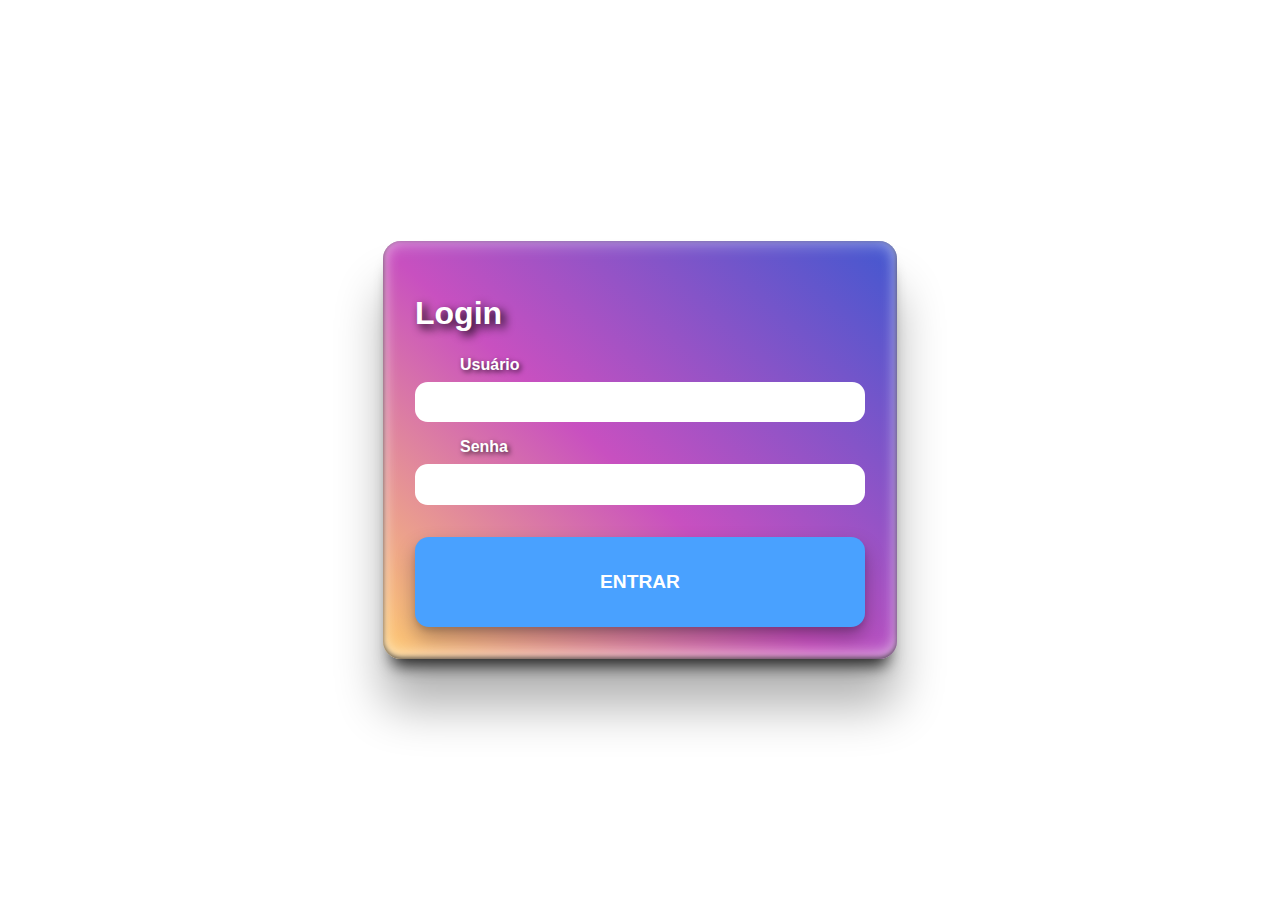
<file: index.html>
<!DOCTYPE html>
<html lang="pt-br">
<head>
    <meta charset="UTF-8" />
    <meta name="viewport" content="width=device-width, initial-scale=1" />
    <title>Login</title>
    <link rel="stylesheet" href="./view/styles/login.css" />
</head>
<body>
<div id="login-container" class="container">
  <form class="form" id="login-form">
    <h1>Login</h1>
    <label for="username">Usuário</label>
    <input type="text" id="username" name="username" placeholder="Digite seu usuário" required />
    
    <label for="password">Senha</label>
    <input type="password" id="password" name="password" placeholder="Digite sua senha" required />
    
    <button type="submit">
      <div class="state state--default">
        <p><span style="--i:1">ENTRAR</span></p>
      </div>
      <div class="outline"></div>
    </button>
  </form>
</div>
</body>
</html>
</file>
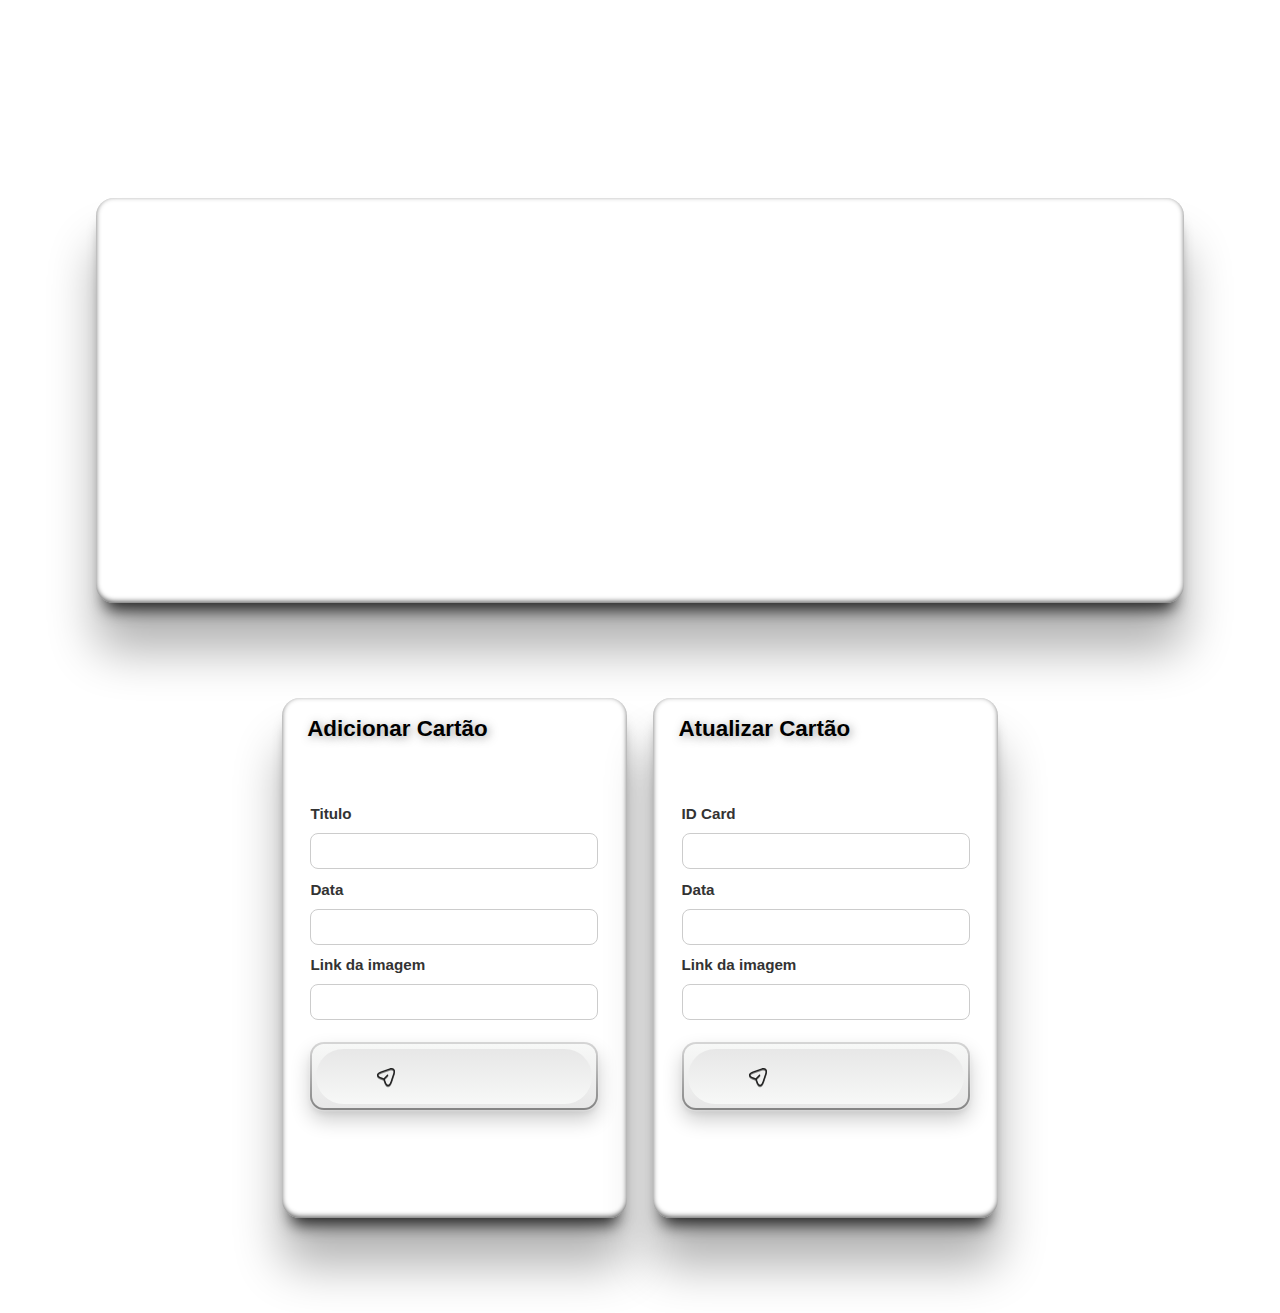
<file: cards.html>
<!DOCTYPE html>
<html lang="pt-br">

    <head>
        <meta charset="UTF-8">
        <meta name="viewport" content="width=device-width, initial-scale=1.0">
        <title>ADD/REMOV/EDIT Cards</title>
        <link rel="preconnect" href="https://fonts.googleapis.com">
        <link rel="preconnect" href="https://fonts.gstatic.com" crossorigin>
        <link
            href="https://fonts.googleapis.com/css2?family=Montserrat:ital,wght@0,800;1,800&display=swap"
            rel="stylesheet">
        <link rel="stylesheet"
            href="https://cdnjs.cloudflare.com/ajax/libs/font-awesome/6.5.0/css/all.min.css">

        <link rel="stylesheet" href="./view/styles/cards.css">
        <script type="module" src="./controller/cards_controller.js"
            defer></script>
    </head>

    <body>
        <div id="scroll_cards">
            <section id="cards">
            </section>
        </div>
        <section id="forms">
            <div id="all_cards">
                <div id="add_cards">
                    <form class="form" id="adicionar">
                        <h1>Adicionar Cartão</h1>

                        <label for="name_create">Titulo</label>
                        <input id="name_create" type="text">

                        <label for="date_create">Data</label>
                        <input id="date_create" type="text">

                        <label for="img_create">Link da imagem</label>
                        <input id="img_create" type="text">

                        <button class="button" type="submit">
                            <div class="outline"></div>
                            <div class="state state--default">
                                <div class="icon">
                                    <svg width="1em" height="1em"
                                        viewBox="0 0 24 24" fill="none"
                                        xmlns="http://www.w3.org/2000/svg">
                                        <g style="filter: url(#shadow)">
                                            <path
                                                d="M14.2199 21.63C13.0399 21.63 11.3699 20.8 10.0499 16.83L9.32988 14.67L7.16988 13.95C3.20988 12.63 2.37988 10.96 2.37988 9.78001C2.37988 8.61001 3.20988 6.93001 7.16988 5.60001L15.6599 2.77001C17.7799 2.06001 19.5499 2.27001 20.6399 3.35001C21.7299 4.43001 21.9399 6.21001 21.2299 8.33001L18.3999 16.82C17.0699 20.8 15.3999 21.63 14.2199 21.63ZM7.63988 7.03001C4.85988 7.96001 3.86988 9.06001 3.86988 9.78001C3.86988 10.5 4.85988 11.6 7.63988 12.52L10.1599 13.36C10.3799 13.43 10.5599 13.61 10.6299 13.83L11.4699 16.35C12.3899 19.13 13.4999 20.12 14.2199 20.12C14.9399 20.12 16.0399 19.13 16.9699 16.35L19.7999 7.86001C20.3099 6.32001 20.2199 5.06001 19.5699 4.41001C18.9199 3.76001 17.6599 3.68001 16.1299 4.19001L7.63988 7.03001Z"
                                                fill="currentColor"></path>
                                            <path
                                                d="M10.11 14.4C9.92005 14.4 9.73005 14.33 9.58005 14.18C9.29005 13.89 9.29005 13.41 9.58005 13.12L13.16 9.53C13.45 9.24 13.93 9.24 14.22 9.53C14.51 9.82 14.51 10.3 14.22 10.59L10.64 14.18C10.5 14.33 10.3 14.4 10.11 14.4Z"
                                                fill="currentColor"></path>
                                        </g>
                                        <defs>
                                            <filter id="shadow">
                                                <fedropshadow dx="0" dy="1"
                                                    stdDeviation="0.6"
                                                    flood-opacity="0.5">
                                                </fedropshadow>
                                            </filter>
                                        </defs>
                                    </svg>
                                </div>
                                <p>
                                    <span style="--i:0">S</span>
                                    <span style="--i:1">e</span>
                                    <span style="--i:2">n</span>
                                    <span style="--i:3">d</span>
                                    <span style="--i:4">M</span>
                                    <span style="--i:5">e</span>
                                    <span style="--i:6">s</span>
                                    <span style="--i:7">s</span>
                                    <span style="--i:8">a</span>
                                    <span style="--i:9">g</span>
                                    <span style="--i:10">e</span>
                                </p>
                            </div>
                            <div class="state state--sent">
                                <div class="icon">
                                    <svg xmlns="http://www.w3.org/2000/svg"
                                        fill="none" viewBox="0 0 24 24"
                                        height="1em"
                                        width="1em" stroke-width="0.5px"
                                        stroke="black">
                                        <g style="filter: url(#shadow)">
                                            <path fill="currentColor"
                                                d="M12 22.75C6.07 22.75 1.25 17.93 1.25 12C1.25 6.07 6.07 1.25 12 1.25C17.93 1.25 22.75 6.07 22.75 12C22.75 17.93 17.93 22.75 12 22.75ZM12 2.75C6.9 2.75 2.75 6.9 2.75 12C2.75 17.1 6.9 21.25 12 21.25C17.1 21.25 21.25 17.1 21.25 12C21.25 6.9 17.1 2.75 12 2.75Z">
                                            </path>
                                            <path fill="currentColor"
                                                d="M10.5795 15.5801C10.3795 15.5801 10.1895 15.5001 10.0495 15.3601L7.21945 12.5301C6.92945 12.2401 6.92945 11.7601 7.21945 11.4701C7.50945 11.1801 7.98945 11.1801 8.27945 11.4701L10.5795 13.7701L15.7195 8.6301C16.0095 8.3401 16.4895 8.3401 16.7795 8.6301C17.0695 8.9201 17.0695 9.4001 16.7795 9.6901L11.1095 15.3601C10.9695 15.5001 10.7795 15.5801 10.5795 15.5801Z">
                                            </path>
                                        </g>
                                    </svg>
                                </div>
                                <p>
                                    <span style="--i:5">✓</span>
                                </p>
                            </div>
                        </button>
                    </form>
                </div>
                <div id="update_cards">
                    <form class="form" id="atualizar">
                        <h1>Atualizar Cartão</h1>

                        <label for="id_att">ID Card</label>
                        <input id="id_att" type="text">

                        <label for="date_att">Data</label>
                        <input id="date_att" type="text">

                        <label for="img_att">Link da imagem</label>
                        <input id="img_att" type="text">

                        <button>
                            <div class="outline"></div>
                            <div class="state state--default">
                                <div class="icon">
                                    <svg width="1em" height="1em"
                                        viewBox="0 0 24 24" fill="none"
                                        xmlns="http://www.w3.org/2000/svg">
                                        <g style="filter: url(#shadow)">
                                            <path
                                                d="M14.2199 21.63C13.0399 21.63 11.3699 20.8 10.0499 16.83L9.32988 14.67L7.16988 13.95C3.20988 12.63 2.37988 10.96 2.37988 9.78001C2.37988 8.61001 3.20988 6.93001 7.16988 5.60001L15.6599 2.77001C17.7799 2.06001 19.5499 2.27001 20.6399 3.35001C21.7299 4.43001 21.9399 6.21001 21.2299 8.33001L18.3999 16.82C17.0699 20.8 15.3999 21.63 14.2199 21.63ZM7.63988 7.03001C4.85988 7.96001 3.86988 9.06001 3.86988 9.78001C3.86988 10.5 4.85988 11.6 7.63988 12.52L10.1599 13.36C10.3799 13.43 10.5599 13.61 10.6299 13.83L11.4699 16.35C12.3899 19.13 13.4999 20.12 14.2199 20.12C14.9399 20.12 16.0399 19.13 16.9699 16.35L19.7999 7.86001C20.3099 6.32001 20.2199 5.06001 19.5699 4.41001C18.9199 3.76001 17.6599 3.68001 16.1299 4.19001L7.63988 7.03001Z"
                                                fill="currentColor"></path>
                                            <path
                                                d="M10.11 14.4C9.92005 14.4 9.73005 14.33 9.58005 14.18C9.29005 13.89 9.29005 13.41 9.58005 13.12L13.16 9.53C13.45 9.24 13.93 9.24 14.22 9.53C14.51 9.82 14.51 10.3 14.22 10.59L10.64 14.18C10.5 14.33 10.3 14.4 10.11 14.4Z"
                                                fill="currentColor"></path>
                                        </g>
                                        <defs>
                                            <filter id="shadow">
                                                <fedropshadow dx="0" dy="1"
                                                    stdDeviation="0.6"
                                                    flood-opacity="0.5">
                                                </fedropshadow>
                                            </filter>
                                        </defs>
                                    </svg>
                                </div>
                                <p>
                                    <span style="--i:0">S</span>
                                    <span style="--i:1">e</span>
                                    <span style="--i:2">n</span>
                                    <span style="--i:3">d</span>
                                    <span style="--i:4">M</span>
                                    <span style="--i:5">e</span>
                                    <span style="--i:6">s</span>
                                    <span style="--i:7">s</span>
                                    <span style="--i:8">a</span>
                                    <span style="--i:9">g</span>
                                    <span style="--i:10">e</span>
                                </p>
                            </div>
                            <div class="state state--sent">
                                <div class="icon">
                                    <svg xmlns="http://www.w3.org/2000/svg"
                                        fill="none" viewBox="0 0 24 24"
                                        height="1em"
                                        width="1em" stroke-width="0.5px"
                                        stroke="black">
                                        <g style="filter: url(#shadow)">
                                            <path fill="currentColor"
                                                d="M12 22.75C6.07 22.75 1.25 17.93 1.25 12C1.25 6.07 6.07 1.25 12 1.25C17.93 1.25 22.75 6.07 22.75 12C22.75 17.93 17.93 22.75 12 22.75ZM12 2.75C6.9 2.75 2.75 6.9 2.75 12C2.75 17.1 6.9 21.25 12 21.25C17.1 21.25 21.25 17.1 21.25 12C21.25 6.9 17.1 2.75 12 2.75Z">
                                            </path>
                                            <path fill="currentColor"
                                                d="M10.5795 15.5801C10.3795 15.5801 10.1895 15.5001 10.0495 15.3601L7.21945 12.5301C6.92945 12.2401 6.92945 11.7601 7.21945 11.4701C7.50945 11.1801 7.98945 11.1801 8.27945 11.4701L10.5795 13.7701L15.7195 8.6301C16.0095 8.3401 16.4895 8.3401 16.7795 8.6301C17.0695 8.9201 17.0695 9.4001 16.7795 9.6901L11.1095 15.3601C10.9695 15.5001 10.7795 15.5801 10.5795 15.5801Z">
                                            </path>
                                        </g>
                                    </svg>
                                </div>
                                <p>
                                    <span style="--i:5">✓</span>
                                </p>
                            </div>
                        </button>
                    </form>
                </div>
            </section>

        </body>

    </html>
</file>
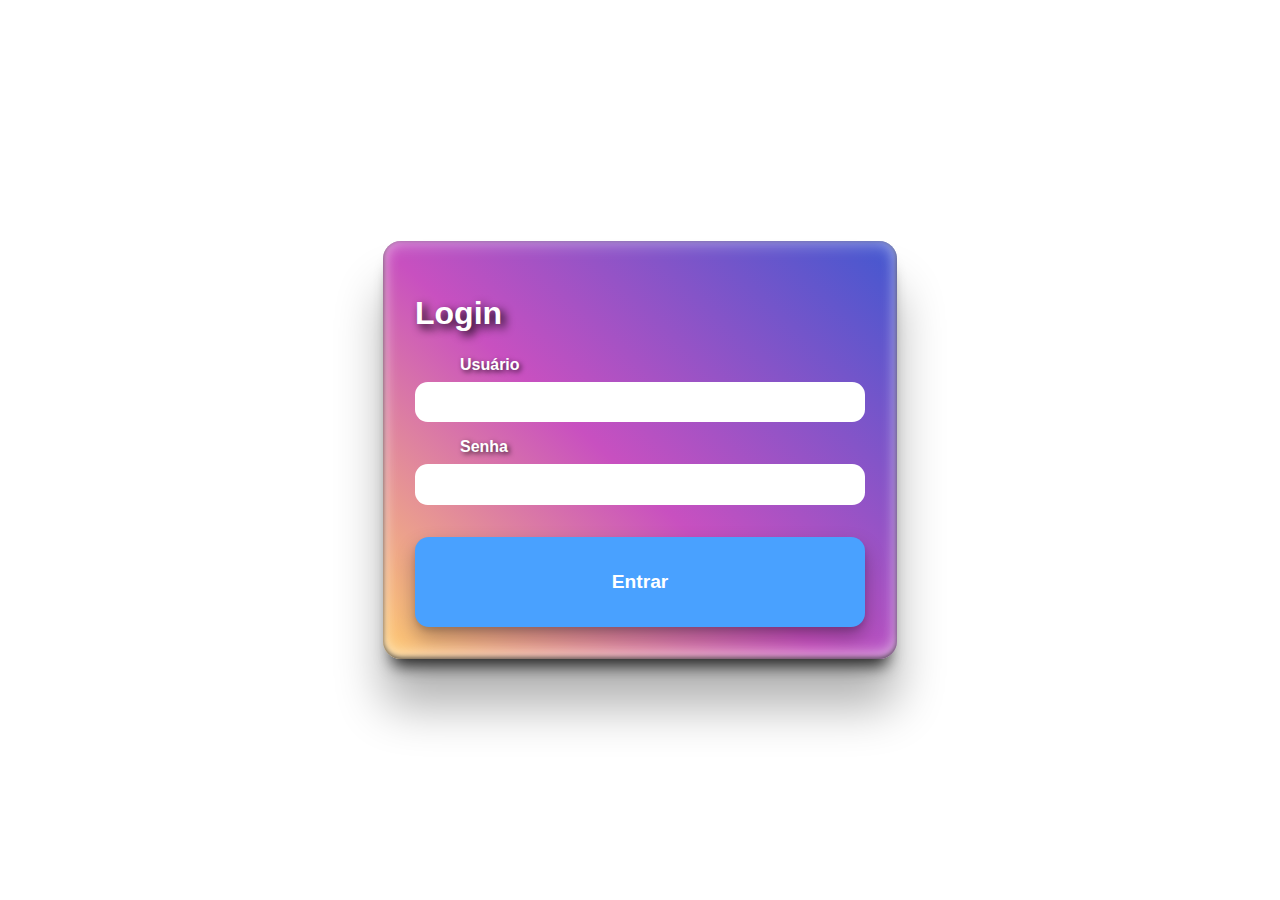
<file: login.html>
<!DOCTYPE html>
<html lang="pt-br">
<head>
    <meta charset="UTF-8" />
    <meta name="viewport" content="width=device-width, initial-scale=1" />
    <title>Login</title>
    <link rel="stylesheet" href="./view/styles/login.css" />
</head>
<body>
<div id="login-container" class="container">
  <form class="form" id="login-form">
    <h1>Login</h1>
    <label for="username">Usuário</label>
    <input type="text" id="username" name="username" placeholder="Digite seu usuário" required />
    
    <label for="password">Senha</label>
    <input type="password" id="password" name="password" placeholder="Digite sua senha" required />
    
    <button type="submit">
      <div class="state state--default">
        <p><span style="--i:1">E</span><span style="--i:2">n</span><span style="--i:3">t</span><span style="--i:4">r</span><span style="--i:5">a</span><span style="--i:6">r</span></p>
      </div>
      <div class="outline"></div>
    </button>
  </form>
</div>

</body>
</html>
</file>
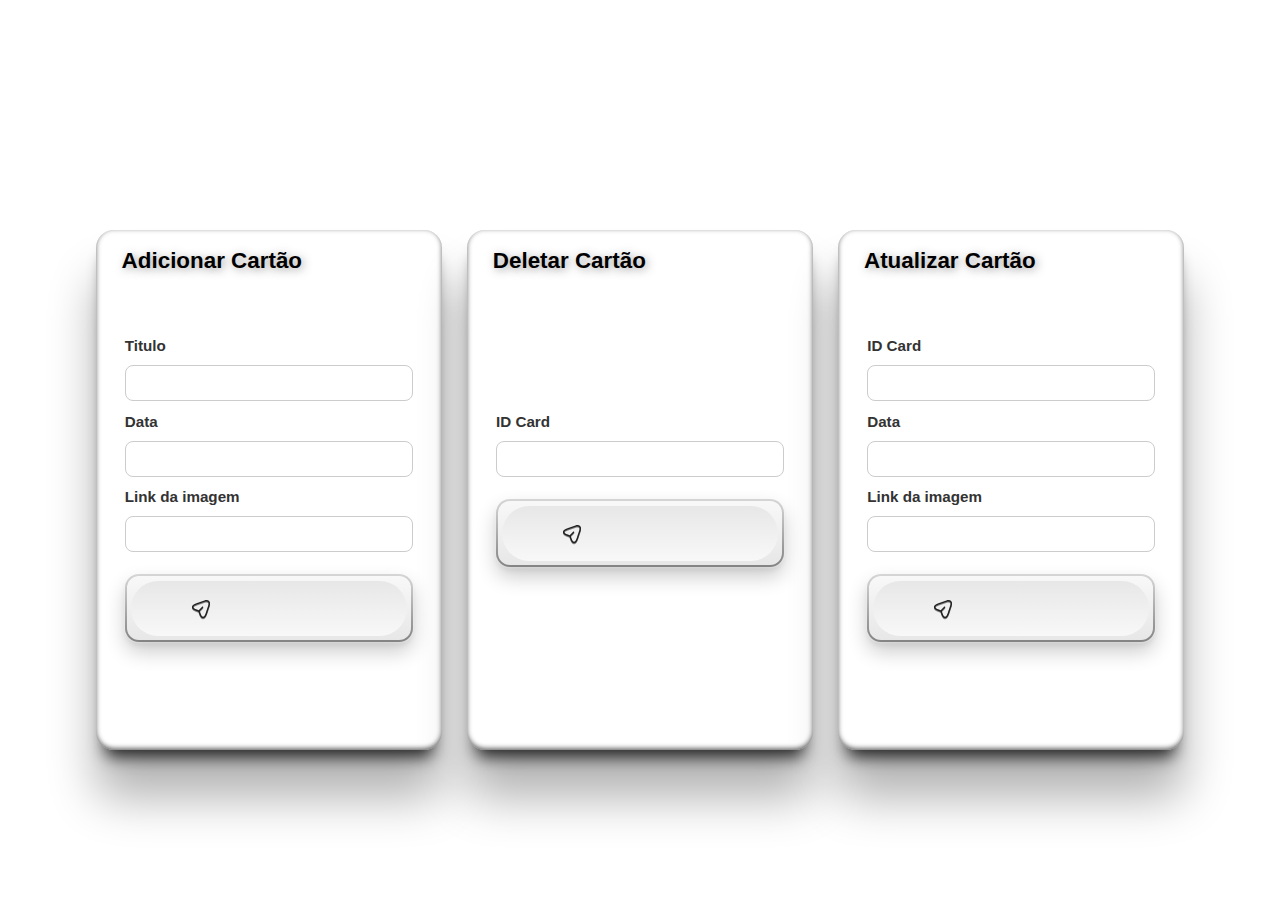
<file: view/pages/cards.html>
<!DOCTYPE html>
<html lang="pt-br">

<head>
    <meta charset="UTF-8">
    <meta name="viewport" content="width=device-width, initial-scale=1.0">
    <title>ADD/REMOV/EDIT Cards</title>
    <link rel="preconnect" href="https://fonts.googleapis.com">
    <link rel="preconnect" href="https://fonts.gstatic.com" crossorigin>
    <link href="https://fonts.googleapis.com/css2?family=Montserrat:ital,wght@0,800;1,800&display=swap"
        rel="stylesheet">
    <link rel="stylesheet" href="./../styles/cards.css">
    <script type="module" src="./../../controller/cards_controller.js" defer></script>
</head>

<body>
    <section id="cards">
        <!-- <div id="scroll_cards">
            <div class="container noselect">
                <div class="canvas">
                    <div class="tracker tr-1"></div>
                    <div class="tracker tr-2"></div>
                    <div class="tracker tr-3"></div>
                    <div class="tracker tr-4"></div>
                    <div class="tracker tr-5"></div>
                    <div class="tracker tr-6"></div>
                    <div class="tracker tr-7"></div>
                    <div class="tracker tr-8"></div>
                    <div class="tracker tr-9"></div>
                    <div class="tracker tr-10"></div>
                    <div class="tracker tr-11"></div>
                    <div class="tracker tr-12"></div>
                    <div class="tracker tr-13"></div>
                    <div class="tracker tr-14"></div>
                    <div class="tracker tr-15"></div>
                    <div class="tracker tr-16"></div>
                    <div class="tracker tr-17"></div>
                    <div class="tracker tr-18"></div>
                    <div class="tracker tr-19"></div>
                    <div class="tracker tr-20"></div>
                    <div class="tracker tr-21"></div>
                    <div class="tracker tr-22"></div>
                    <div class="tracker tr-23"></div>
                    <div class="tracker tr-24"></div>
                    <div class="tracker tr-25"></div>
                    <div id="card">
                        <p id="prompt">Card</p>
                        <div class="title">Card</div>
                        <img class="card_bd.img">
                        <h1 class="card_bd.titulo"></h1>
                        <h3 class="card_bd.data"></h3>
                    </div>
                </div>
            </div>
        </div> -->
    </section>
    <section id="forms">
        <div id="all_cards">
            <div id="add_cards">
                <form class="form" id="adicionar">
                    <h1>Adicionar Cartão</h1>

                    <label for="name_create">Titulo</label>
                    <input id="name_create" type="text">

                    <label for="Date_create">Data</label>
                    <input id="date_create" type="text">

                    <label for="img_create">Link da imagem</label>
                    <input id="img_create" type="text">

                    <button class="button" type="submit">
                        <div class="outline"></div>
                        <div class="state state--default">
                            <div class="icon">
                                <svg width="1em" height="1em" viewBox="0 0 24 24" fill="none"
                                    xmlns="http://www.w3.org/2000/svg">
                                    <g style="filter: url(#shadow)">
                                        <path
                                            d="M14.2199 21.63C13.0399 21.63 11.3699 20.8 10.0499 16.83L9.32988 14.67L7.16988 13.95C3.20988 12.63 2.37988 10.96 2.37988 9.78001C2.37988 8.61001 3.20988 6.93001 7.16988 5.60001L15.6599 2.77001C17.7799 2.06001 19.5499 2.27001 20.6399 3.35001C21.7299 4.43001 21.9399 6.21001 21.2299 8.33001L18.3999 16.82C17.0699 20.8 15.3999 21.63 14.2199 21.63ZM7.63988 7.03001C4.85988 7.96001 3.86988 9.06001 3.86988 9.78001C3.86988 10.5 4.85988 11.6 7.63988 12.52L10.1599 13.36C10.3799 13.43 10.5599 13.61 10.6299 13.83L11.4699 16.35C12.3899 19.13 13.4999 20.12 14.2199 20.12C14.9399 20.12 16.0399 19.13 16.9699 16.35L19.7999 7.86001C20.3099 6.32001 20.2199 5.06001 19.5699 4.41001C18.9199 3.76001 17.6599 3.68001 16.1299 4.19001L7.63988 7.03001Z"
                                            fill="currentColor"></path>
                                        <path
                                            d="M10.11 14.4C9.92005 14.4 9.73005 14.33 9.58005 14.18C9.29005 13.89 9.29005 13.41 9.58005 13.12L13.16 9.53C13.45 9.24 13.93 9.24 14.22 9.53C14.51 9.82 14.51 10.3 14.22 10.59L10.64 14.18C10.5 14.33 10.3 14.4 10.11 14.4Z"
                                            fill="currentColor"></path>
                                    </g>
                                    <defs>
                                        <filter id="shadow">
                                            <fedropshadow dx="0" dy="1" stdDeviation="0.6" flood-opacity="0.5">
                                            </fedropshadow>
                                        </filter>
                                    </defs>
                                </svg>
                            </div>
                            <p>
                                <span style="--i:0">S</span>
                                <span style="--i:1">e</span>
                                <span style="--i:2">n</span>
                                <span style="--i:3">d</span>
                                <span style="--i:4">M</span>
                                <span style="--i:5">e</span>
                                <span style="--i:6">s</span>
                                <span style="--i:7">s</span>
                                <span style="--i:8">a</span>
                                <span style="--i:9">g</span>
                                <span style="--i:10">e</span>
                            </p>
                        </div>
                        <div class="state state--sent">
                            <div class="icon">
                                <svg xmlns="http://www.w3.org/2000/svg" fill="none" viewBox="0 0 24 24" height="1em"
                                    width="1em" stroke-width="0.5px" stroke="black">
                                    <g style="filter: url(#shadow)">
                                        <path fill="currentColor"
                                            d="M12 22.75C6.07 22.75 1.25 17.93 1.25 12C1.25 6.07 6.07 1.25 12 1.25C17.93 1.25 22.75 6.07 22.75 12C22.75 17.93 17.93 22.75 12 22.75ZM12 2.75C6.9 2.75 2.75 6.9 2.75 12C2.75 17.1 6.9 21.25 12 21.25C17.1 21.25 21.25 17.1 21.25 12C21.25 6.9 17.1 2.75 12 2.75Z">
                                        </path>
                                        <path fill="currentColor"
                                            d="M10.5795 15.5801C10.3795 15.5801 10.1895 15.5001 10.0495 15.3601L7.21945 12.5301C6.92945 12.2401 6.92945 11.7601 7.21945 11.4701C7.50945 11.1801 7.98945 11.1801 8.27945 11.4701L10.5795 13.7701L15.7195 8.6301C16.0095 8.3401 16.4895 8.3401 16.7795 8.6301C17.0695 8.9201 17.0695 9.4001 16.7795 9.6901L11.1095 15.3601C10.9695 15.5001 10.7795 15.5801 10.5795 15.5801Z">
                                        </path>
                                    </g>
                                </svg>
                            </div>
                            <p>
                                <span style="--i:5">✓</span>
                            </p>
                        </div>
                    </button>
                </form>
            </div>
            <div id="remove_cards">
                <form class="form" id="deletar">
                    <h1>Deletar Cartão</h1>

                    <label for="id_delete">ID Card</label>
                    <input id="id_delete" type="number">

                    <button>
                        <div class="outline"></div>
                        <div class="state state--default">
                            <div class="icon">
                                <svg width="1em" height="1em" viewBox="0 0 24 24" fill="none"
                                    xmlns="http://www.w3.org/2000/svg">
                                    <g style="filter: url(#shadow)">
                                        <path
                                            d="M14.2199 21.63C13.0399 21.63 11.3699 20.8 10.0499 16.83L9.32988 14.67L7.16988 13.95C3.20988 12.63 2.37988 10.96 2.37988 9.78001C2.37988 8.61001 3.20988 6.93001 7.16988 5.60001L15.6599 2.77001C17.7799 2.06001 19.5499 2.27001 20.6399 3.35001C21.7299 4.43001 21.9399 6.21001 21.2299 8.33001L18.3999 16.82C17.0699 20.8 15.3999 21.63 14.2199 21.63ZM7.63988 7.03001C4.85988 7.96001 3.86988 9.06001 3.86988 9.78001C3.86988 10.5 4.85988 11.6 7.63988 12.52L10.1599 13.36C10.3799 13.43 10.5599 13.61 10.6299 13.83L11.4699 16.35C12.3899 19.13 13.4999 20.12 14.2199 20.12C14.9399 20.12 16.0399 19.13 16.9699 16.35L19.7999 7.86001C20.3099 6.32001 20.2199 5.06001 19.5699 4.41001C18.9199 3.76001 17.6599 3.68001 16.1299 4.19001L7.63988 7.03001Z"
                                            fill="currentColor"></path>
                                        <path
                                            d="M10.11 14.4C9.92005 14.4 9.73005 14.33 9.58005 14.18C9.29005 13.89 9.29005 13.41 9.58005 13.12L13.16 9.53C13.45 9.24 13.93 9.24 14.22 9.53C14.51 9.82 14.51 10.3 14.22 10.59L10.64 14.18C10.5 14.33 10.3 14.4 10.11 14.4Z"
                                            fill="currentColor"></path>
                                    </g>
                                    <defs>
                                        <filter id="shadow">
                                            <fedropshadow dx="0" dy="1" stdDeviation="0.6" flood-opacity="0.5">
                                            </fedropshadow>
                                        </filter>
                                    </defs>
                                </svg>
                            </div>
                            <p>
                                <span style="--i:0">S</span>
                                <span style="--i:1">e</span>
                                <span style="--i:2">n</span>
                                <span style="--i:3">d</span>
                                <span style="--i:4">M</span>
                                <span style="--i:5">e</span>
                                <span style="--i:6">s</span>
                                <span style="--i:7">s</span>
                                <span style="--i:8">a</span>
                                <span style="--i:9">g</span>
                                <span style="--i:10">e</span>
                            </p>
                        </div>
                        <div class="state state--sent">
                            <div class="icon">
                                <svg xmlns="http://www.w3.org/2000/svg" fill="none" viewBox="0 0 24 24" height="1em"
                                    width="1em" stroke-width="0.5px" stroke="black">
                                    <g style="filter: url(#shadow)">
                                        <path fill="currentColor"
                                            d="M12 22.75C6.07 22.75 1.25 17.93 1.25 12C1.25 6.07 6.07 1.25 12 1.25C17.93 1.25 22.75 6.07 22.75 12C22.75 17.93 17.93 22.75 12 22.75ZM12 2.75C6.9 2.75 2.75 6.9 2.75 12C2.75 17.1 6.9 21.25 12 21.25C17.1 21.25 21.25 17.1 21.25 12C21.25 6.9 17.1 2.75 12 2.75Z">
                                        </path>
                                        <path fill="currentColor"
                                            d="M10.5795 15.5801C10.3795 15.5801 10.1895 15.5001 10.0495 15.3601L7.21945 12.5301C6.92945 12.2401 6.92945 11.7601 7.21945 11.4701C7.50945 11.1801 7.98945 11.1801 8.27945 11.4701L10.5795 13.7701L15.7195 8.6301C16.0095 8.3401 16.4895 8.3401 16.7795 8.6301C17.0695 8.9201 17.0695 9.4001 16.7795 9.6901L11.1095 15.3601C10.9695 15.5001 10.7795 15.5801 10.5795 15.5801Z">
                                        </path>
                                    </g>
                                </svg>
                            </div>
                            <p>
                                <span style="--i:5">✓</span>
                            </p>
                        </div>
                    </button>
                </form>
            </div>
            <div id="update_cards">
                <form class="form" id="atualizar">
                    <h1>Atualizar Cartão</h1>

                    <label for="id_att">ID Card</label>
                    <input id="id_att" type="number">

                    <label for="name_att">Data</label>
                    <input id="name_att" type="text">

                    <label for="img_att">Link da imagem</label>
                    <input id="img_att" type="text">

                    <button>
                        <div class="outline"></div>
                        <div class="state state--default">
                            <div class="icon">
                                <svg width="1em" height="1em" viewBox="0 0 24 24" fill="none"
                                    xmlns="http://www.w3.org/2000/svg">
                                    <g style="filter: url(#shadow)">
                                        <path
                                            d="M14.2199 21.63C13.0399 21.63 11.3699 20.8 10.0499 16.83L9.32988 14.67L7.16988 13.95C3.20988 12.63 2.37988 10.96 2.37988 9.78001C2.37988 8.61001 3.20988 6.93001 7.16988 5.60001L15.6599 2.77001C17.7799 2.06001 19.5499 2.27001 20.6399 3.35001C21.7299 4.43001 21.9399 6.21001 21.2299 8.33001L18.3999 16.82C17.0699 20.8 15.3999 21.63 14.2199 21.63ZM7.63988 7.03001C4.85988 7.96001 3.86988 9.06001 3.86988 9.78001C3.86988 10.5 4.85988 11.6 7.63988 12.52L10.1599 13.36C10.3799 13.43 10.5599 13.61 10.6299 13.83L11.4699 16.35C12.3899 19.13 13.4999 20.12 14.2199 20.12C14.9399 20.12 16.0399 19.13 16.9699 16.35L19.7999 7.86001C20.3099 6.32001 20.2199 5.06001 19.5699 4.41001C18.9199 3.76001 17.6599 3.68001 16.1299 4.19001L7.63988 7.03001Z"
                                            fill="currentColor"></path>
                                        <path
                                            d="M10.11 14.4C9.92005 14.4 9.73005 14.33 9.58005 14.18C9.29005 13.89 9.29005 13.41 9.58005 13.12L13.16 9.53C13.45 9.24 13.93 9.24 14.22 9.53C14.51 9.82 14.51 10.3 14.22 10.59L10.64 14.18C10.5 14.33 10.3 14.4 10.11 14.4Z"
                                            fill="currentColor"></path>
                                    </g>
                                    <defs>
                                        <filter id="shadow">
                                            <fedropshadow dx="0" dy="1" stdDeviation="0.6" flood-opacity="0.5">
                                            </fedropshadow>
                                        </filter>
                                    </defs>
                                </svg>
                            </div>
                            <p>
                                <span style="--i:0">S</span>
                                <span style="--i:1">e</span>
                                <span style="--i:2">n</span>
                                <span style="--i:3">d</span>
                                <span style="--i:4">M</span>
                                <span style="--i:5">e</span>
                                <span style="--i:6">s</span>
                                <span style="--i:7">s</span>
                                <span style="--i:8">a</span>
                                <span style="--i:9">g</span>
                                <span style="--i:10">e</span>
                            </p>
                        </div>
                        <div class="state state--sent">
                            <div class="icon">
                                <svg xmlns="http://www.w3.org/2000/svg" fill="none" viewBox="0 0 24 24" height="1em"
                                    width="1em" stroke-width="0.5px" stroke="black">
                                    <g style="filter: url(#shadow)">
                                        <path fill="currentColor"
                                            d="M12 22.75C6.07 22.75 1.25 17.93 1.25 12C1.25 6.07 6.07 1.25 12 1.25C17.93 1.25 22.75 6.07 22.75 12C22.75 17.93 17.93 22.75 12 22.75ZM12 2.75C6.9 2.75 2.75 6.9 2.75 12C2.75 17.1 6.9 21.25 12 21.25C17.1 21.25 21.25 17.1 21.25 12C21.25 6.9 17.1 2.75 12 2.75Z">
                                        </path>
                                        <path fill="currentColor"
                                            d="M10.5795 15.5801C10.3795 15.5801 10.1895 15.5001 10.0495 15.3601L7.21945 12.5301C6.92945 12.2401 6.92945 11.7601 7.21945 11.4701C7.50945 11.1801 7.98945 11.1801 8.27945 11.4701L10.5795 13.7701L15.7195 8.6301C16.0095 8.3401 16.4895 8.3401 16.7795 8.6301C17.0695 8.9201 17.0695 9.4001 16.7795 9.6901L11.1095 15.3601C10.9695 15.5001 10.7795 15.5801 10.5795 15.5801Z">
                                        </path>
                                    </g>
                                </svg>
                            </div>
                            <p>
                                <span style="--i:5">✓</span>
                            </p>
                        </div>
                    </button>
                </form>
            </div>
    </section>

</body>

</html>
</file>
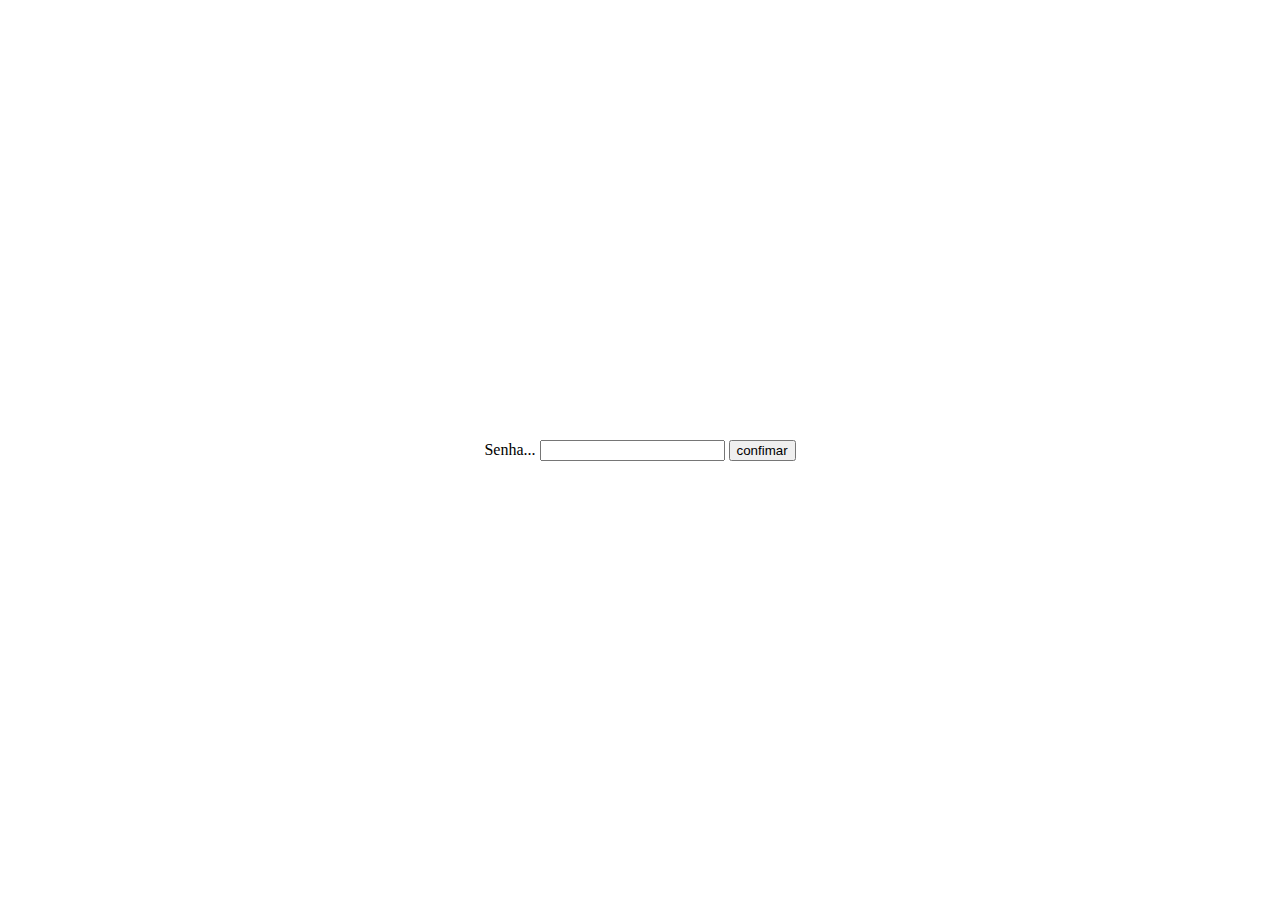
<file: view/pages/login.html>
<!DOCTYPE html>
<html lang="pt-br">
<head>
    <meta charset="UTF-8">
    <meta name="viewport" content="width=device-width, initial-scale=1.0">
    <title>login</title>
      <link rel="stylesheet" href="./../styles/login.css">
</head>
<body>
    <div id="login_back">
        <label for="password">Senha...</label>
        <input type="password">
        <button class="login_button">confimar</button>
    </div>
</body>
</html>
</file>
<file: view/styles/login.css>
body {
    display: flex;
    justify-content: center;
    align-items: center;
    height: 100vh;
    margin: 0;
}

#login-container {
    width: 50vh;
    padding: 2rem;
    margin: 8vh auto;
    border-radius: 2vh;
    background: linear-gradient(43deg, rgb(255, 204, 112), rgb(200, 80, 192) 46%, rgb(65, 88, 208) 100%);
    box-shadow:
        inset 0 0.3rem 0.9rem rgba(255, 255, 255, 0.3),
        inset 0 -0.1rem 0.3rem rgba(0, 0, 0, 0.7),
        inset 0 -0.4rem 0.9rem rgba(255, 255, 255, 0.5),
        0 3rem 3rem rgba(0, 0, 0, 0.3),
        0 1rem 1rem -0.6rem rgba(0, 0, 0, 0.8);
    color: white;
    font-family: "Akatab", sans-serif;
    font-weight: 800;
    user-select: none;
}

.form label,
.form input {
    display: block;
    width: 80%;
    margin: 0.5rem auto;
    box-sizing: border-box;
    text-align: left;
}

#login-container h1 {
    font-size: 2rem;
    margin-bottom: 1.5rem;
    text-shadow: 4px 4px 10px rgba(0, 0, 0, 1);
}

.form label {
    font-size: 1rem;
    margin-top: 1rem;
    display: block;
    font-weight: 800;
    color: white;
    text-shadow: 2px 2px 5px rgba(0, 0, 0, 0.7);
}

.form input {
    width: 100%;
    padding: 0.7rem;
    margin-top: 0.3rem;
    border-radius: 0.8rem;
    border: none;
    font-size: 1rem;
    font-family: "Montserrat", sans-serif;
    font-weight: 600;
    outline: none;
}

.form input::placeholder {
    color: rgba(255, 255, 255, 0.7);
}

.form button {
    display: flex;
    justify-content: center;
    align-items: center;
    margin-top: 2rem;
    height: 10vh;
    width: 100%;
    padding: 1rem;
    border-radius: 14px;
    border: none;
    background: #49a1ff;
    font-size: 1.2rem;
    font-weight: 700;
    cursor: pointer;
    color: white;
    position: relative;
    box-shadow:
        0 10px 20px rgba(0, 0, 0, 0.3),
        0 4px 5px rgba(0, 0, 0, 0.1);
    transition: transform 0.3s ease, box-shadow 0.3s ease;
    user-select: none;
}

.form button:hover {
    transform: scale(1.05);
    box-shadow:
        0 15px 30px rgba(0, 0, 0, 0.5),
        0 6px 10px rgba(0, 0, 0, 0.2);
}

.form button:active {
    transform: scale(0.95);
}

.form button .icon svg {
    stroke: white;
}
</file>
<file: view/styles/cards.css>
body {
    margin: 0;
    overflow-x: hidden;
    padding-top: 15vh;
}

#cards {
    width: 100vw;
    display: flex;
    gap: 1%;
}

.card img {
    width: 100%;
    height: 100%;
    object-fit: cover;
}

.card {
    width: 12vw;
    height: 35vh;
    overflow: hidden;
    background-color: rgb(128, 128, 128);
    border-radius: 2vh;
    display: flex;
    flex-direction: column;
    justify-content: center;
    align-items: center;
    box-sizing: border-box;
    position: relative;
    background-size: cover;
    background-position: center;
    box-shadow:
        inset 0 0.3rem 0.9rem rgba(255, 255, 255, 0.3),
        inset 0 -0.1rem 0.3rem rgba(0, 0, 0, 0.7),
        inset 0 -0.4rem 0.9rem rgba(255, 255, 255, 0.5),
        0 3rem 3rem rgba(0, 0, 0, 0.3),
        0 1rem 1rem -0.6rem rgba(0, 0, 0, 0.8);
}

.card_bd.titulo h1 {
    position: absolute;
    bottom: 50px;
    left: 20px;
    margin: 0;
    color: white;
    text-shadow: 4px 4px 10px rgba(0, 0, 0, 1);
}

.card_bd.data h3 {
    position: absolute;
    bottom: 20px;
    left: 20px;
    margin: 0;
    color: white;
    text-shadow: 4px 4px 10px rgba(0, 0, 0, 1);
}


.card h1 {
    font-size: 1.5em;
}

.card h3 {
    font-size: 1.2em;
}

#cards {
    display: flex;
    justify-content: center;
    align-items: center;
}

#all_cards {
    display: flex;
    justify-content: center;
    align-items: center;
    gap: 2vw;
    margin: 2vh 2vw;
}

#scroll_cards {
  width: 85vw;          
  margin: 7vh auto 0;
  border-radius: 2vh;
  display: flex;
  flex-direction: row;  
  justify-content: center;
  align-items: center;
  height: 45vh;
  overflow-x: hidden;   
}

#card {
    position: absolute;
    inset: 0;
    z-index: 0;
    display: flex;
    justify-content: center;
    align-items: center;
    border-radius: 20px;
    transition: 700ms;
    background: linear-gradient(43deg, rgb(255, 204, 112), rgb(200, 80, 192) 46%, rgb(65, 88, 208) 100%);
}

#scroll_cards,
.scroll_card,
#add_cards,
#remove_cards,
#update_cards {
    box-shadow:
        inset 0 0.3rem 0.9rem rgba(255, 255, 255, 0.3),
        inset 0 -0.1rem 0.3rem rgba(0, 0, 0, 0.7),
        inset 0 -0.4rem 0.9rem rgba(255, 255, 255, 0.5),
        0 3rem 3rem rgba(0, 0, 0, 0.3),
        0 1rem 1rem -0.6rem rgba(0, 0, 0, 0.8);
}

#add_cards,
#remove_cards,
#update_cards {
    height: 55vh;
    width: 25vw;
    padding: 1vw;
    margin: 8.5vh 0;
    display: flex;
    flex-direction: column;
    justify-content: center;
    align-items: flex-start;
    border-radius: 2vh;
    background: white center/cover no-repeat;
    color: black;
    position: relative;
}

#add_cards h1,
#remove_cards h1,
#update_cards h1 {
    position: absolute;
    top: 2vh;
    left: 2vw;
    margin: 0;
    font-size: 1.4em;
    text-shadow: 2px 2px 8px rgba(70, 70, 70, 0.5);
}

.card h1 {
    font-size: 1.5em;
    position: absolute;
    bottom: 20px;
    left: 20px;
    margin: 0;
    color: white;
    text-shadow: 4px 4px 10px rgba(0, 0, 0, 1);
}

.form h1 {
    font-family: "Akatab", sans-serif;
    font-weight: 800;
    font-style: normal;
}

.card h3 {
    font-size: 1.2em;
    position: absolute;
    bottom: 50px;
    left: 20px;
    margin: 0;
    color: white;
    text-shadow: 4px 4px 10px rgba(0, 0, 0, 1);
}

.form {
    width: 100%;
    display: flex;
    flex-direction: column;
    gap: 0.7rem;
    padding: 1rem;
    box-sizing: border-box;
}

.form label {
    font-weight: bold;
    font-size: 0.95rem;
    color: #333;
    font-family: "Akatab", sans-serif;
    font-weight: 800;
    font-style: normal;
}

.form input {
    padding: 0.5rem;
    border-radius: 0.5rem;
    border: 1px solid #ccc;
    font-size: 1rem;
    width: 100%;
    box-sizing: border-box;
}

.form button {
    --primary: #73ff00;
    --neutral-1: #f7f8f7;
    --neutral-2: #e7e7e7;
    --radius: 14px;

    cursor: pointer;
    border-radius: var(--radius);
    text-shadow: 0 1px 1px rgba(0, 0, 0, 0.3);
    border: none;
    box-shadow: 0 0.5px 0.5px 1px rgba(255, 255, 255, 0.2),
        0 10px 20px rgba(0, 0, 0, 0.2), 0 4px 5px 0px rgba(0, 0, 0, 0.05);
    display: flex;
    align-items: center;
    justify-content: center;
    position: relative;
    transition: all 0.3s ease;
    min-width: 200px;
    padding: 20px;
    height: 68px;
    font-family: "Galano Grotesque", Poppins, Montserrat, sans-serif;
    font-style: normal;
    font-size: 18px;
    font-weight: 600;
}

.form button:hover {
    transform: scale(1.02);
    box-shadow: 0 0 1px 2px rgba(255, 255, 255, 0.3),
        0 15px 30px rgba(0, 0, 0, 0.3), 0 10px 3px -3px rgba(0, 0, 0, 0.04);
}

.form button:active {
    transform: scale(1);
    box-shadow: 0 0 1px 2px rgba(255, 255, 255, 0.3),
        0 10px 3px -3px rgba(0, 0, 0, 0.2);
}

.form button:after {
    content: "";
    position: absolute;
    inset: 0;
    border-radius: var(--radius);
    border: 2.5px solid transparent;
    background: linear-gradient(var(--neutral-1), var(--neutral-2)) padding-box,
        linear-gradient(to bottom, rgba(0, 0, 0, 0.1), rgba(0, 0, 0, 0.45)) border-box;
    z-index: 0;
    transition: all 0.4s ease;
}

.form button:hover::after {
    transform: scale(1.05, 1.1);
    box-shadow: inset 0 -1px 3px 0 rgba(255, 255, 255, 1);
}

.form button::before {
    content: "";
    inset: 7px 6px 6px 6px;
    position: absolute;
    background: linear-gradient(to top, var(--neutral-1), var(--neutral-2));
    border-radius: 30px;
    filter: blur(0.5px);
    z-index: 2;
}

.state p {
    display: flex;
    align-items: center;
    justify-content: center;
}

.state .icon {
    position: absolute;
    left: 0;
    top: 0;
    bottom: 0;
    margin: auto;
    transform: scale(1.25);
    transition: all 0.3s ease;
    display: flex;
    align-items: center;
    justify-content: center;
}

.state .icon svg {
    overflow: hidden;
}

/* Outline */
.outline {
    position: absolute;
    border-radius: inherit;
    overflow: hidden;
    z-index: 1;
    opacity: 0;
    transition: opacity 0.4s ease;
    inset: -2px -3.5px;
}

.outline::before {
    content: "";
    position: absolute;
    inset: -100%;
    background: conic-gradient(from 180deg,
            transparent 60%,
            white 80%,
            transparent 100%);
    animation: spin 2s linear infinite;
    animation-play-state: paused;
}

@keyframes spin {
    0% {
        transform: rotate(0deg);
    }

    100% {
        transform: rotate(360deg);
    }
}

.form button:hover .outline {
    opacity: 1;
}

.form button:hover .outline::before {
    animation-play-state: running;
}

/* Letters */
.state p span {
    display: block;
    opacity: 0;
    animation: slideDown 0.8s ease forwards calc(var(--i) * 0.03s);
}

.form button:hover p span {
    opacity: 1;
    animation: wave 0.5s ease forwards calc(var(--i) * 0.02s);
}

.form button:focus p span {
    opacity: 1;
    animation: disapear 0.6s ease forwards calc(var(--i) * 0.03s);
}

@keyframes wave {
    30% {
        opacity: 1;
        transform: translateY(4px) translateX(0) rotate(0);
    }

    50% {
        opacity: 1;
        transform: translateY(-3px) translateX(0) rotate(0);
        color: var(--primary);
    }

    100% {
        opacity: 1;
        transform: translateY(0) translateX(0) rotate(0);
    }
}

@keyframes slideDown {
    0% {
        opacity: 0;
        transform: translateY(-20px) translateX(5px) rotate(-90deg);
        color: var(--primary);
        filter: blur(5px);
    }

    30% {
        opacity: 1;
        transform: translateY(4px) translateX(0) rotate(0);
        filter: blur(0);
    }

    50% {
        opacity: 1;
        transform: translateY(-3px) translateX(0) rotate(0);
    }

    100% {
        opacity: 1;
        transform: translateY(0) translateX(0) rotate(0);
    }
}

@keyframes disapear {
    from {
        opacity: 1;
    }

    to {
        opacity: 0;
        transform: translateX(5px) translateY(20px);
        color: var(--primary);
        filter: blur(5px);
    }
}

/* Plane */
.state--default .icon svg {
    animation: land 0.6s ease forwards;
}

.form button:hover .state--default .icon {
    transform: rotate(45deg) scale(1.25);
}

.form button:focus .state--default svg {
    animation: takeOff 0.8s linear forwards;
}

.form button:focus .state--default .icon {
    transform: rotate(0) scale(1.25);
}

@keyframes takeOff {
    0% {
        opacity: 1;
    }

    60% {
        opacity: 1;
        transform: translateX(70px) rotate(45deg) scale(2);
    }

    100% {
        opacity: 0;
        transform: translateX(160px) rotate(45deg) scale(0);
    }
}

@keyframes land {
    0% {
        transform: translateX(-60px) translateY(30px) rotate(-50deg) scale(2);
        opacity: 0;
        filter: blur(3px);
    }

    100% {
        transform: translateX(0) translateY(0) rotate(0);
        opacity: 1;
        filter: blur(0);
    }
}

/* Contrail */
.state--default .icon:before {
    content: "";
    position: absolute;
    top: 50%;
    height: 2px;
    width: 0;
    left: -5px;
    background: linear-gradient(to right, transparent, rgba(0, 0, 0, 0.5));
}

.form button:focus .state--default .icon:before {
    animation: contrail 0.8s linear forwards;
}

@keyframes contrail {
    0% {
        width: 0;
        opacity: 1;
    }

    8% {
        width: 15px;
    }

    60% {
        opacity: 0.7;
        width: 80px;
    }

    100% {
        opacity: 0;
        width: 160px;
    }
}

.state {
    padding-left: 29px;
    z-index: 2;
    display: flex;
    position: relative;
}

.state--sent p {
    position: absolute;
    left: 1.5vh;
    top: -4.5vh;
}

.state--default span:nth-child(4) {
    margin-right: 5px;
}

.state--sent {
    display: none;
}

.state--sent svg {
    transform: scale(1.25);
    margin-right: 8px;
}

.form button:focus .state--default {
    position: absolute;
}

.form button:focus .state--sent {
    display: flex;
}

.form button:focus .state--sent span {
    opacity: 0;
    animation: slideDown 0.8s ease forwards calc(var(--i) * 0.2s);
}

.form button:focus .state--sent .icon svg {
    opacity: 0;
    animation: appear 1.2s ease forwards 0.8s;
}


@keyframes appear {
    0% {
        background-color: #4CAF50;
        color: white;
        transform: scale(1);
    }

    50% {
        background-color: #2E7D32;
        color: yellow;
        transform: scale(1.1);
    }

    100% {
        background-color: #4CAF50;
        color: white;
        transform: scale(1);
    }
}

button.animate-send {
    animation: appear 0.8s forwards;
    cursor: wait;
}

@keyframes appear {
    0% {
        background-color: #4CAF50;
        color: white;
        transform: scale(1);
    }

    50% {
        background-color: #2E7D32;
        color: yellow;
        transform: scale(1.1);
    }

    100% {
        background-color: #4CAF50;
        color: white;
        transform: scale(1);
    }
}

.form button {
    margin-top: 0.7rem;
    padding: 0.6rem;
    border: none;
    color: rgb(32, 32, 32);
    font-weight: bold;
    cursor: pointer;
    transition: all ease-in-out 0.3s;
    font-family: "Akatab", sans-serif;
    font-weight: 800;
    font-style: normal;
}
</file>
